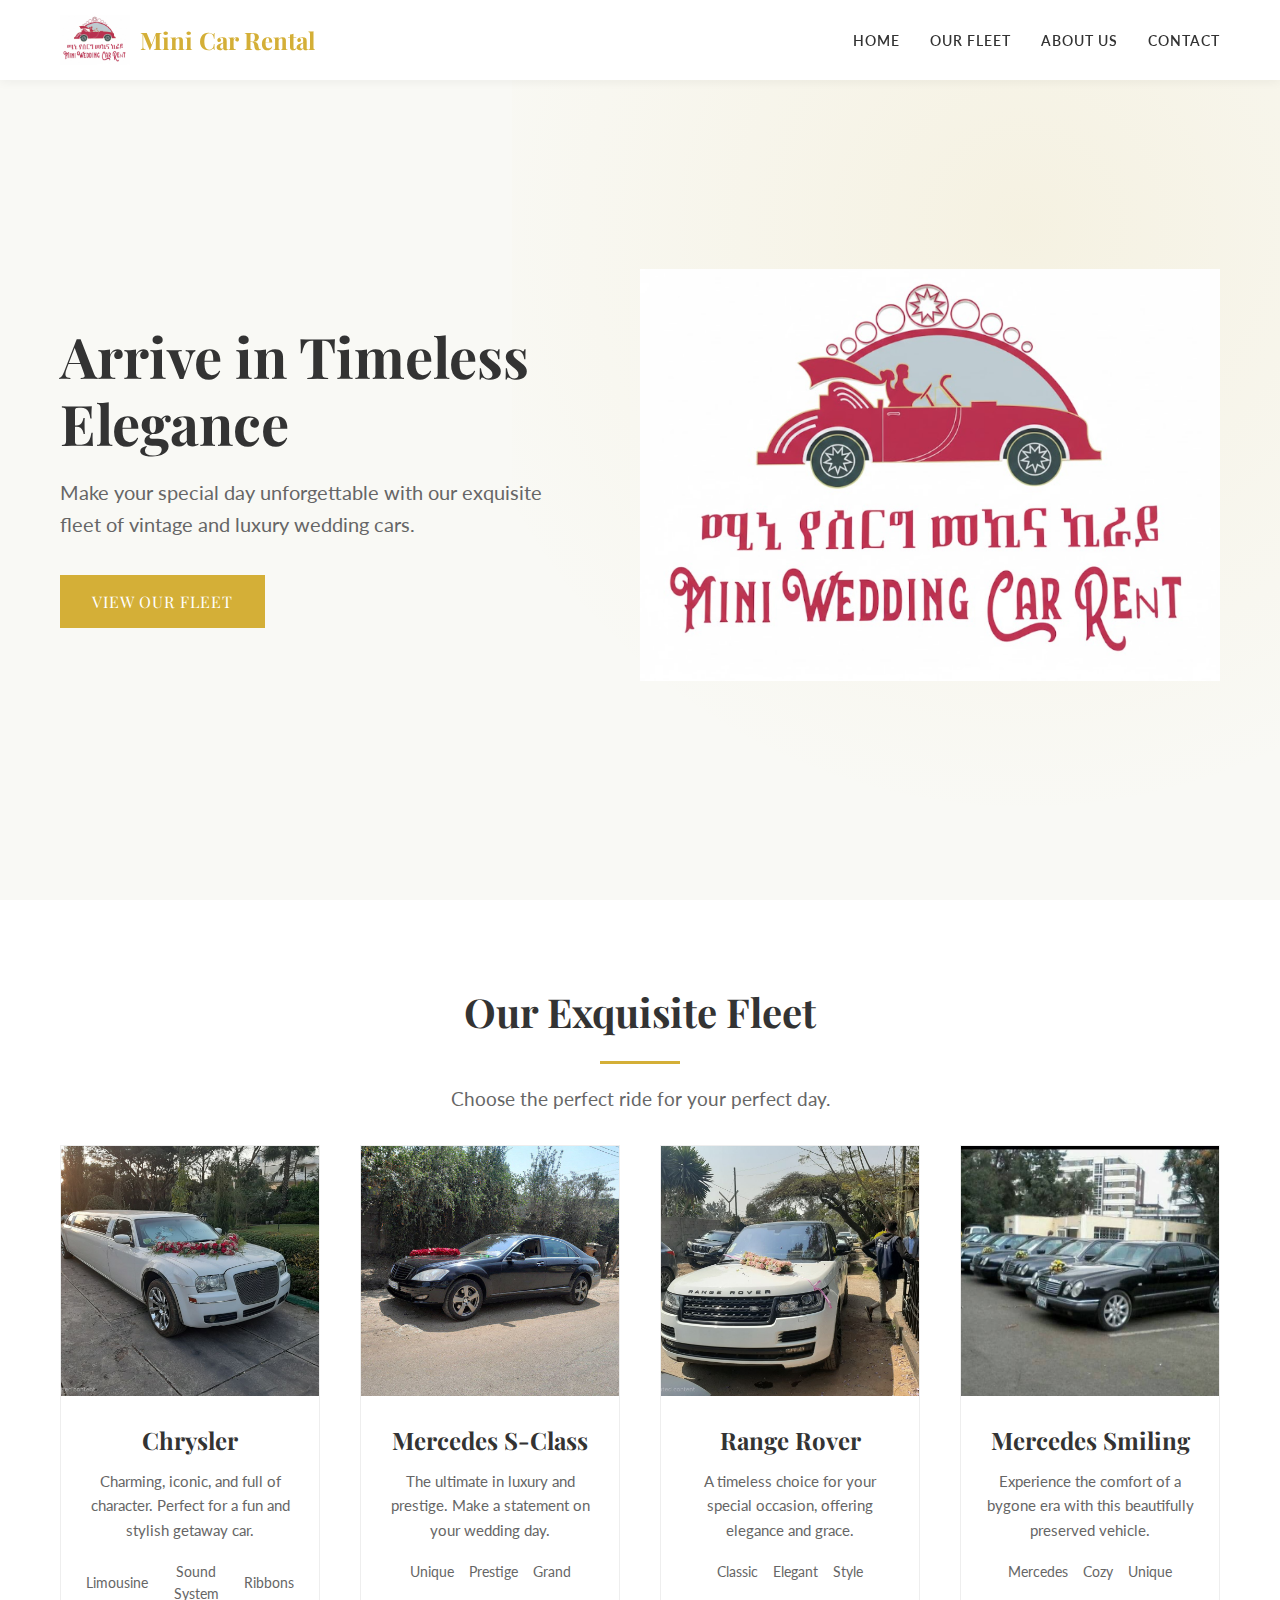
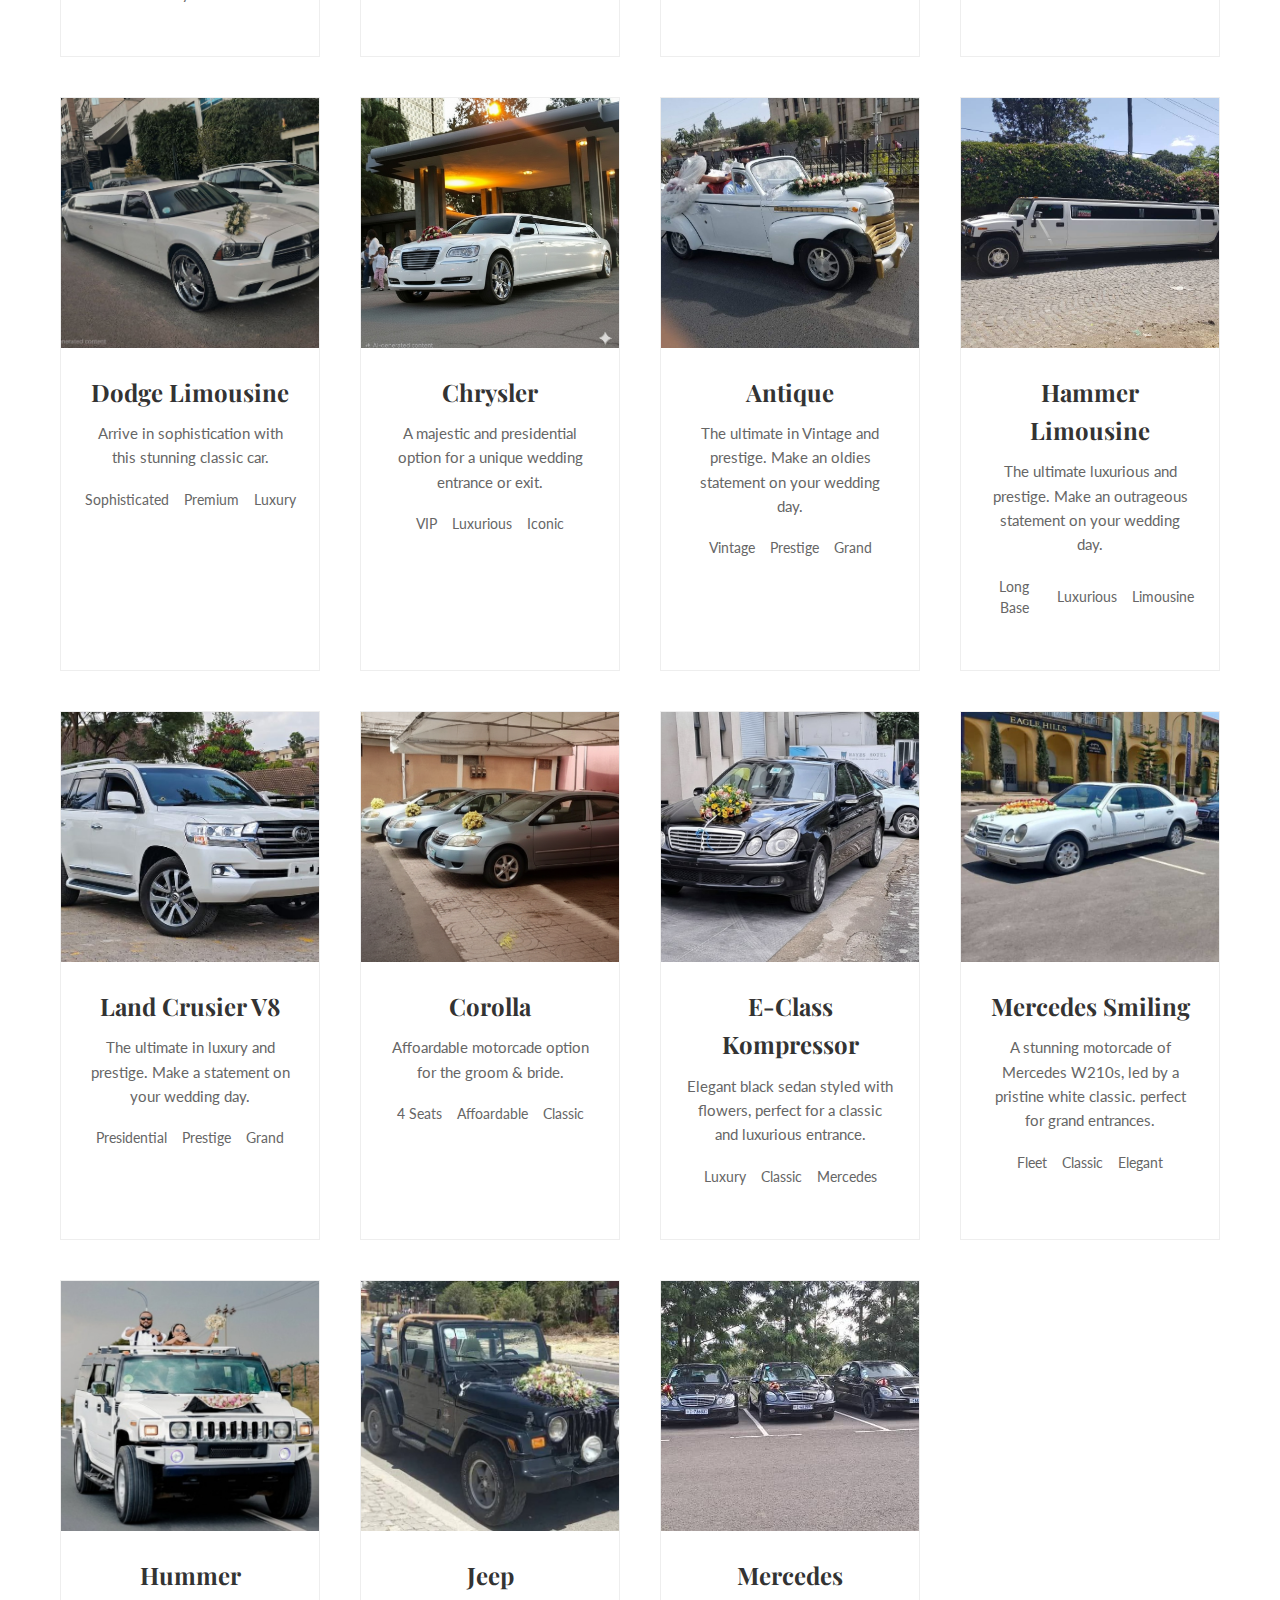
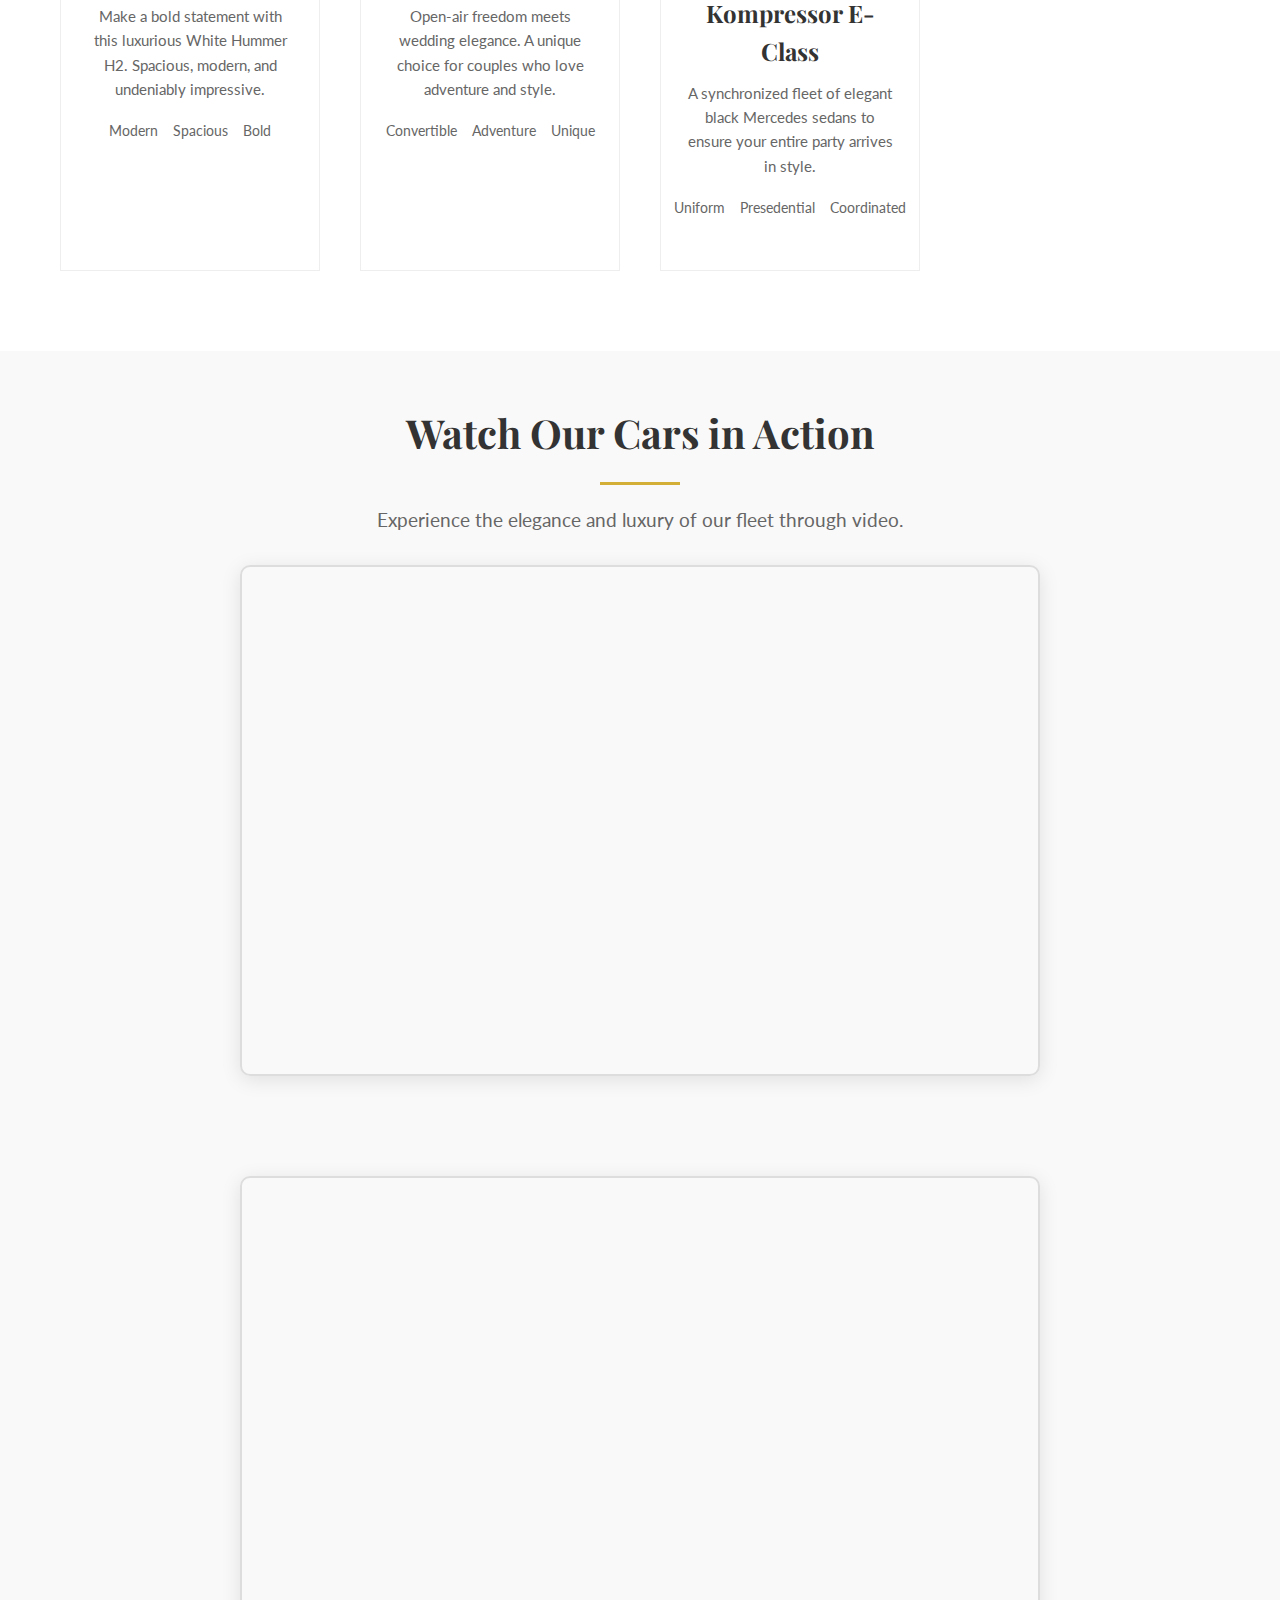
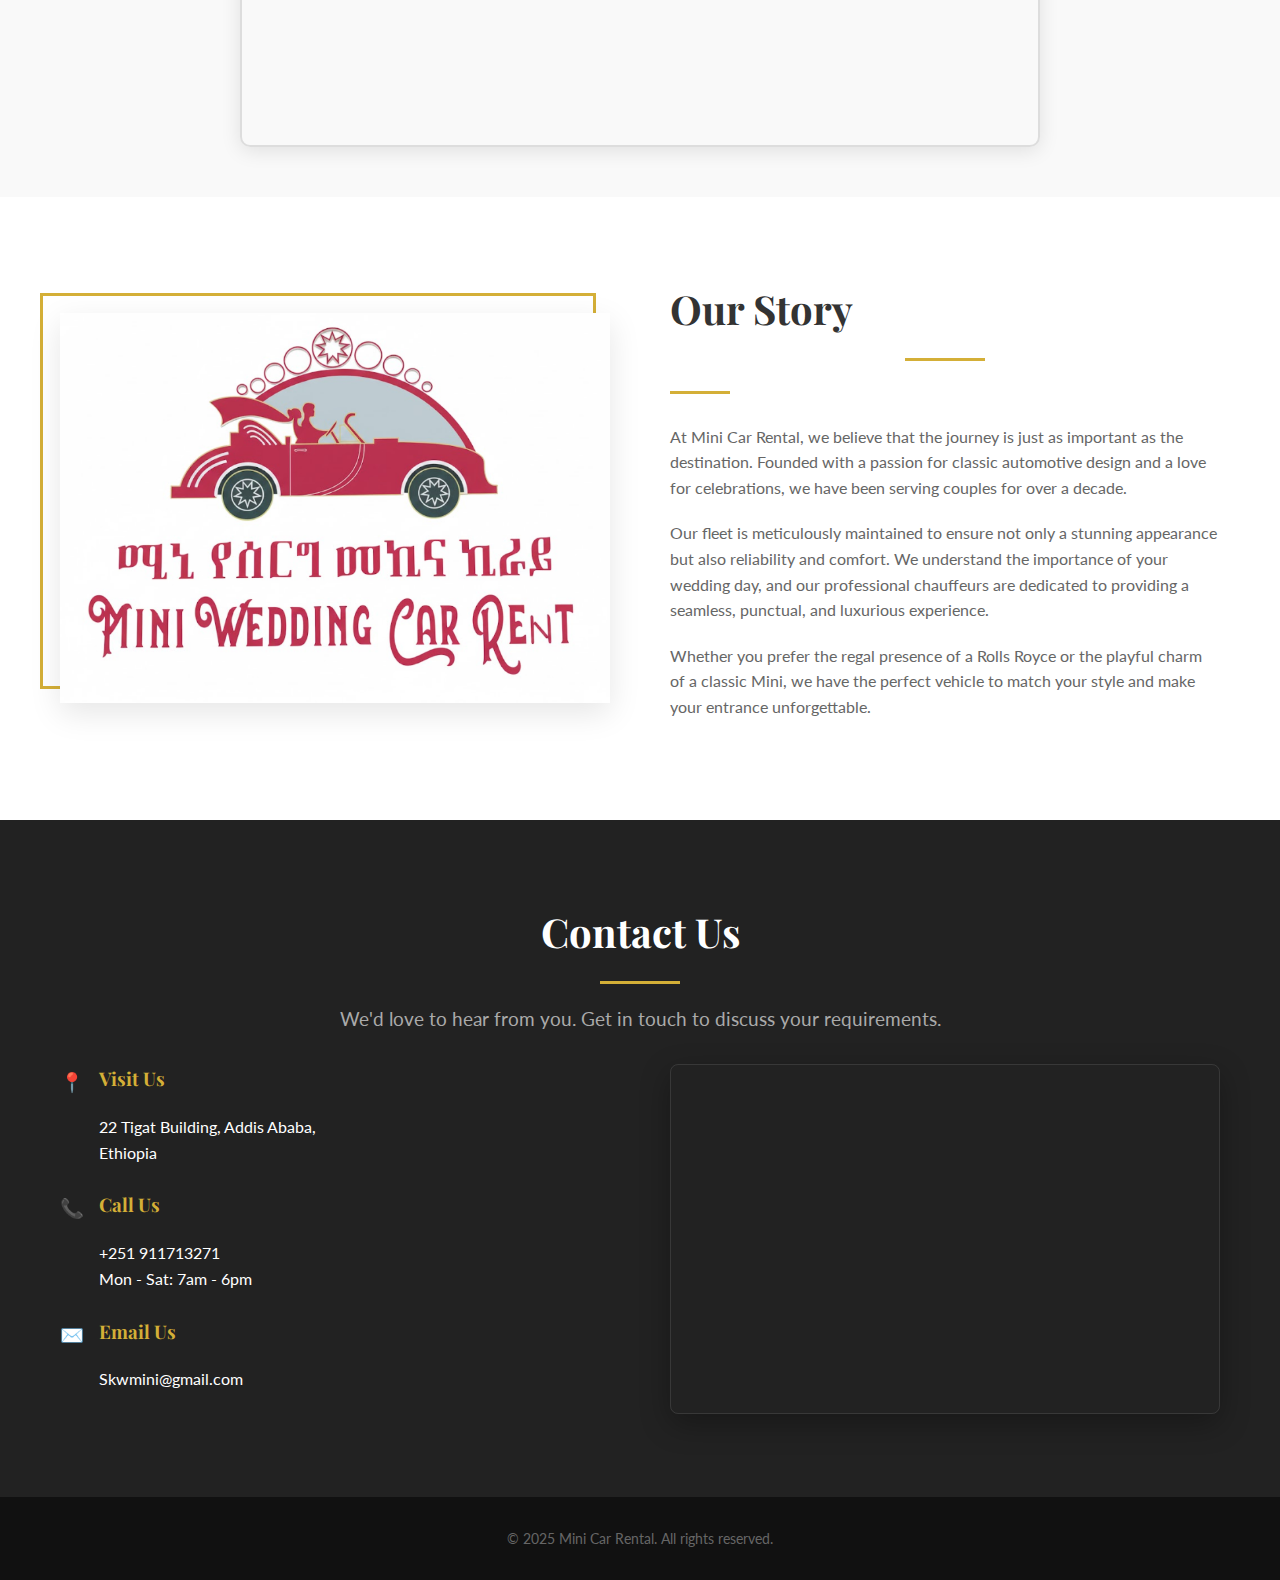
<file: index.html>
<!DOCTYPE html>
<html lang="en">
  <head>
    <meta charset="UTF-8" />
    <meta name="viewport" content="width=device-width, initial-scale=1.0" />
    <title>Mini Car Rental | Elegant Wedding Transport</title>
    <meta
      name="description"
      content="Premium wedding car rental services. Arrive in style with our vintage and luxury fleet."
    />
    <link rel="icon" href="favicon.ico" />
    <link rel="icon" type="image/png" sizes="32x32" href="favicon-32x32.png" />
    <link rel="icon" type="image/png" sizes="16x16" href="favicon-16x16.png" />
    <link rel="preconnect" href="https://fonts.googleapis.com" />
    <link rel="preconnect" href="https://fonts.gstatic.com" crossorigin />
    <link
      href="https://fonts.googleapis.com/css2?family=Lato:wght@300;400;700&family=Playfair+Display:ital,wght@0,400;0,600;0,700;1,400&display=swap"
      rel="stylesheet"
    />
    <link rel="stylesheet" href="style.css" />
  </head>

  <body>
    <!-- Header -->
    <header>
      <div class="container">
        <nav>
          <a href="#" class="logo">
            <img
              src="images/company_logo_hero.png"
              alt="Mini Car Rental Logo"
              class="nav-logo-img"
            />
            <span>Mini Car Rental</span>
          </a>
          <div class="mobile-menu-btn" onclick="toggleMenu()">☰</div>
          <ul class="nav-links">
            <li><a href="#hero">Home</a></li>
            <li><a href="#gallery">Our Fleet</a></li>
            <li><a href="#about">About Us</a></li>
            <li><a href="#contact">Contact</a></li>
          </ul>
        </nav>
      </div>
    </header>

    <!-- Hero Section -->
    <section id="hero">
      <div class="container hero-wrapper">
        <div class="hero-text">
          <h1>Arrive in Timeless Elegance</h1>
          <p>
            Make your special day unforgettable with our exquisite fleet of
            vintage and luxury wedding cars.
          </p>
          <a href="#gallery" class="btn">View Our Fleet</a>
        </div>
        <div class="hero-image-container">
          <img
            src="images/company_logo_hero.png"
            alt="Mini Wedding Car Rent Logo"
            class="hero-logo-large"
          />
        </div>
      </div>
    </section>

    <!-- Gallery Section -->
    <section id="gallery" class="section-padding">
      <div class="container">
        <h2 class="section-title">Our Exquisite Fleet</h2>
        <p class="section-subtitle">
          Choose the perfect ride for your perfect day.
        </p>

        <div class="cars-grid">
          <!-- Car 1 -->
          <div class="car-card">
            <div class="car-image">
              <img
                src="images/photo_2025-12-09_15-36-37.jpg"
                alt="Classic Mini Cooper"
              />
            </div>
            <div class="car-details">
              <h3 class="car-title">Chrysler</h3>
              <p class="car-desc">
                Charming, iconic, and full of character. Perfect for a fun and
                stylish getaway car.
              </p>
              <div class="car-features">
                <span> Limousine</span>
                <span> Sound System</span>
                <span> Ribbons</span>
              </div>
              <!-- <button class="btn" onclick="selectCar('Classic Mini Cooper')">Select This Car</button> -->
            </div>
          </div>

          <div class="car-card">
            <div class="car-image">
              <img
                src="images/-5908948004079602456_121.jpg"
                alt="Royal Rolls"
              />
            </div>
            <div class="car-details">
              <h3 class="car-title">Mercedes S-Class</h3>
              <p class="car-desc">
                The ultimate in luxury and prestige. Make a statement on your
                wedding day.
              </p>
              <div class="car-features">
                <span>Unique</span>
                <span>Prestige</span>
                <span>Grand</span>
              </div>
            </div>
          </div>

          <!-- Car 3 placeholder -->
          <div class="car-card">
            <div class="car-image">
              <img
                src="images/photo_2025-12-09_15-37-22.jpg"
                alt="Classic Beauty"
              />
            </div>
            <div class="car-details">
              <h3 class="car-title">Range Rover</h3>
              <p class="car-desc">
                A timeless choice for your special occasion, offering elegance
                and grace.
              </p>
              <div class="car-features">
                <span>Classic</span>
                <span>Elegant</span>
                <span>Style</span>
              </div>
            </div>
          </div>

          <!-- Car 4 -->
          <div class="car-card">
            <div class="car-image">
              <img
                src="images/-5893299707348454282_120.jpg"
                alt="Vintage Comfort"
              />
            </div>
            <div class="car-details">
              <h3 class="car-title">Mercedes Smiling</h3>
              <p class="car-desc">
                Experience the comfort of a bygone era with this beautifully
                preserved vehicle.
              </p>
              <div class="car-features">
                <span>Mercedes</span>
                <span>Cozy</span>
                <span>Unique</span>
              </div>
            </div>
          </div>

          <!-- Car 5 -->
          <div class="car-card">
            <div class="car-image">
              <img
                src="images/photo_2025-12-09_15-37-28.jpg"
                alt="Elegant Ride"
              />
            </div>
            <div class="car-details">
              <h3 class="car-title">Dodge Limousine</h3>
              <p class="car-desc">
                Arrive in sophistication with this stunning classic car.
              </p>
              <div class="car-features">
                <span>Sophisticated</span>
                <span>Premium</span>
                <span>Luxury</span>
              </div>
            </div>
          </div>

          <!-- Car 6 -->
          <div class="car-card">
            <div class="car-image">
              <img src="images/1765787026943(1).jpg" alt="Sporty Mini" />
            </div>
            <div class="car-details">
              <h3 class="car-title">Chrysler</h3>
              <p class="car-desc">
                A majestic and presidential option for a unique wedding entrance
                or exit.
              </p>
              <div class="car-features">
                <span>VIP</span>
                <span>Luxurious</span>
                <span>Iconic</span>
              </div>
            </div>
          </div>

          <!-- Car 8 -->
          <div class="car-card">
            <div class="car-image">
              <img
                src="images/IMG_20190501_190033-1067x800.jpg"
                alt="Antique"
              />
            </div>
            <div class="car-details">
              <h3 class="car-title">Antique</h3>
              <p class="car-desc">
                The ultimate in Vintage and prestige. Make an oldies statement
                on your wedding day.
              </p>
              <div class="car-features">
                <span>Vintage</span>
                <span>Prestige</span>
                <span>Grand</span>
              </div>
            </div>
          </div>
          <!--Car -11-->
          <!-- Car 8 -->
          <div class="car-card">
            <div class="car-image">
              <img src="images/IMG_20190501_190823.jpg" alt="HammerLimo" />
            </div>
            <div class="car-details">
              <h3 class="car-title">Hammer Limousine</h3>
              <p class="car-desc">
                The ultimate luxurious and prestige. Make an outrageous
                statement on your wedding day.
              </p>
              <div class="car-features">
                <span>Long Base</span>
                <span>Luxurious</span>
                <span>Limousine</span>
              </div>
            </div>
          </div>
          <!--Car -10  -->
          <div class="car-card">
            <div class="car-image">
              <img
                src="images/c3e95facb5cfa3138e5040f3b6576b45.jpg"
                alt="Royal Rolls"
              />
            </div>
            <div class="car-details">
              <h3 class="car-title">Land Crusier V8</h3>
              <p class="car-desc">
                The ultimate in luxury and prestige. Make a statement on your
                wedding day.
              </p>
              <div class="car-features">
                <span>Presidential</span>
                <span>Prestige</span>
                <span>Grand</span>
              </div>
            </div>
          </div>
          <!-- Car 9 -->
          <div class="car-card">
            <div class="car-image">
              <img src="images/1765787030033.jpg" alt="Vintage Rolls Royce" />
            </div>
            <div class="car-details">
              <h3 class="car-title">Corolla</h3>
              <p class="car-desc">
                Affoardable motorcade option for the groom & bride.
              </p>
              <div class="car-features">
                <span> 4 Seats</span>
                <span> Affoardable</span>
                <span> Classic</span>
              </div>
              <!-- <button class="btn" onclick="selectCar('Vintage Rolls Royce')">Select This Car</button> -->
            </div>
          </div>

          <!-- New Car: Mercedes Black -->
          <div class="car-card">
            <div class="car-image">
              <img
                src="images/mercedes_black.jpg"
                alt="Mercedes E-Class Black"
              />
            </div>
            <div class="car-details">
              <h3 class="car-title">E-Class Kompressor</h3>
              <p class="car-desc">
                Elegant black sedan styled with flowers, perfect for a classic
                and luxurious entrance.
              </p>
              <div class="car-features">
                <span>Luxury</span>
                <span>Classic</span>
                <span>Mercedes</span>
              </div>
            </div>
          </div>

          <!-- New Car: Mercedes Fleet -->
          <div class="car-card">
            <div class="car-image">
              <img
                src="images/mercedes_fleet.jpg"
                alt="Mercedes W210 Fleet"
                style="object-position: left 40%"
              />
            </div>
            <div class="car-details">
              <h3 class="car-title">Mercedes Smiling</h3>
              <p class="car-desc">
                A stunning motorcade of Mercedes W210s, led by a pristine white
                classic. perfect for grand entrances.
              </p>
              <div class="car-features">
                <span>Fleet</span>
                <span>Classic</span>
                <span>Elegant</span>
              </div>
            </div>
          </div>

          <!-- New Car: Hummer H2 -->
          <div class="car-card">
            <div class="car-image">
              <img
                src="images/white_hummer.jpg"
                alt="Hummer H2"
                style="object-position: 80% center"
              />
            </div>
            <div class="car-details">
              <h3 class="car-title">Hummer</h3>
              <p class="car-desc">
                Make a bold statement with this luxurious White Hummer H2.
                Spacious, modern, and undeniably impressive.
              </p>
              <div class="car-features">
                <span>Modern</span>
                <span>Spacious</span>
                <span>Bold</span>
              </div>
            </div>
          </div>

          <!-- New Car: Jeep Wrangler -->
          <div class="car-card">
            <div class="car-image">
              <img
                src="images/jeep_wrangler_black.jpg"
                alt="Jeep Wrangler Black"
                style="object-position: 75% center"
              />
            </div>
            <div class="car-details">
              <h3 class="car-title">Jeep</h3>
              <p class="car-desc">
                Open-air freedom meets wedding elegance. A unique choice for
                couples who love adventure and style.
              </p>
              <div class="car-features">
                <span>Convertible</span>
                <span>Adventure</span>
                <span>Unique</span>
              </div>
            </div>
          </div>

          <!-- New Car: Mercedes Black Fleet -->
          <div class="car-card">
            <div class="car-image">
              <img
                src="images/mercedes_black_fleet.jpg"
                alt="Mercedes Black Fleet"
                style="object-position: center 20%"
              />
            </div>
            <div class="car-details">
              <h3 class="car-title">Mercedes Kompressor E-Class</h3>
              <p class="car-desc">
                A synchronized fleet of elegant black Mercedes sedans to ensure
                your entire party arrives in style.
              </p>
              <div class="car-features">
                <span>Uniform</span>
                <span>Presedential</span>
                <span>Coordinated</span>
              </div>
            </div>
          </div>
        </div>
      </div>
    </section>

    <!-- Video Section -->
    <section id="video" class="section-padding">
      <div class="container">
        <h2 class="section-title">Watch Our Cars in Action</h2>
        <p class="section-subtitle">
          Experience the elegance and luxury of our fleet through video.
        </p>
        <div class="video-container">
          <iframe
            width="100%"
            height="500"
            src="https://www.youtube.com/embed/Bpx1SugWE7M?autoplay=1&loop=1&playlist=Bpx1SugWE7M"
            title="Mini Car Rental Wedding Fleet"
            frameborder="0"
            allow="accelerometer; autoplay; clipboard-write; encrypted-media; gyroscope; picture-in-picture; web-share"
            allowfullscreen
          ></iframe>
        </div>
      </div>
    </section>
    <section id="video" class="section-padding">
      <div class="container">
        <div class="video-container">
          <iframe
            width="315"
            height="560"
            src="https://www.youtube.com/embed/x7Wr99fj2lc"
            title="YouTube Shorts"
            frameborder="0"
            allow="accelerometer; autoplay; clipboard-write; encrypted-media; gyroscope; picture-in-picture"
            allowfullscreen
          >
          </iframe>
        </div>
      </div>
    </section>

    <!-- Booking Section -->
    <!-- Booking Section (Disabled) -->
    <!--
  <section id="booking" class="section-padding">
    <div class="container">
      <h2 class="section-title">Book Your Ride</h2>
      <p class="section-subtitle">Secure your dream car for your wedding date.</p>

      <div class="booking-form-container">
        <form id="bookingForm" action="https://formspree.io/f/xjknekdg" method="POST">
          <input type="hidden" name="_subject" value="New Booking Request">

          <div class="form-row">
            <div class="form-group">
              <label for="name">Full Name</label>
              <input type="text" id="name" name="name" required placeholder="John Doe" />
            </div>
            <div class="form-group">
              <label for="email">Email Address</label>
              <input type="email" id="email" name="email" required placeholder="john@example.com" />
            </div>
          </div>

          <div class="form-row">
            <div class="form-group">
              <label for="phone">Phone Number</label>
              <input type="tel" id="phone" name="phone" required placeholder="+1 234 567 8900" />
            </div>
            <div class="form-group">
              <label for="date">Wedding Date</label>
              <input type="date" id="date" name="date" required />
            </div>
          </div>

          <div class="form-group">
            <label for="car-select">Select Car</label>
            <select id="car-select" name="car" required>
              <option value="" disabled selected>Choose a car...</option>
              <option value="Vintage Rolls Royce">Vintage Rolls Royce</option>
              <option value="Classic Mini Cooper">Classic Mini Cooper</option>
            </select>
          </div>

          <div class="form-group">
            <label for="message">Additional Requests</label>
            <textarea id="message" name="message"
              placeholder="Any specific requirements, route details, or questions?"></textarea>
          </div>

          <div class="form-submit">
            <button type="submit" class="btn">Submit Booking Request</button>
          </div>

          <div id="successMessage" class="success-message">
            <h3>Thank You!</h3>
            <p>Your booking request has been received. We will contact you shortly to confirm availability.</p>
          </div>
        </form>
      </div>
    </div>
  </section>
  -->

    <!-- About Section -->
    <section id="about" class="section-padding">
      <div class="container">
        <div class="about-content">
          <div class="about-image">
            <img
              src="images/Screenshot 2025-12-09 154706.png"
              alt="About Mini Car Rental"
            />
          </div>
          <div class="about-text">
            <h2
              class="section-title"
              style="text-align: left; margin-bottom: 30px"
            >
              Our Story
            </h2>
            <div
              style="
                width: 60px;
                height: 3px;
                background-color: var(--primary-color);
                margin-bottom: 30px;
              "
            ></div>
            <p>
              At Mini Car Rental, we believe that the journey is just as
              important as the destination. Founded with a passion for classic
              automotive design and a love for celebrations, we have been
              serving couples for over a decade.
            </p>
            <p>
              Our fleet is meticulously maintained to ensure not only a stunning
              appearance but also reliability and comfort. We understand the
              importance of your wedding day, and our professional chauffeurs
              are dedicated to providing a seamless, punctual, and luxurious
              experience.
            </p>
            <p>
              Whether you prefer the regal presence of a Rolls Royce or the
              playful charm of a classic Mini, we have the perfect vehicle to
              match your style and make your entrance unforgettable.
            </p>
          </div>
        </div>
      </div>
    </section>

    <!-- Contact Section -->
    <section id="contact" class="section-padding">
      <div class="container">
        <h2 class="section-title">Contact Us</h2>
        <p class="section-subtitle">
          We'd love to hear from you. Get in touch to discuss your requirements.
        </p>

        <div class="contact-grid">
          <div class="contact-info">
            <div class="contact-item">
              <div class="contact-icon">📍</div>
              <div>
                <h3>Visit Us</h3>
                <p>
                  22 Tigat Building, Addis Ababa,<br />
                  Ethiopia
                </p>
              </div>
            </div>
            <div class="contact-item">
              <div class="contact-icon">📞</div>
              <div>
                <h3>Call Us</h3>
                <p>+251 911713271<br />Mon - Sat: 7am - 6pm</p>
              </div>
            </div>
            <div class="contact-item">
              <div class="contact-icon">✉️</div>
              <div>
                <h3>Email Us</h3>
                <p>Skwmini@gmail.com</p>
              </div>
            </div>
            <!--
          <div class="social-links">
            <a href="#" class="social-link">FB</a>
            <a href="#" class="social-link">IG</a>
            <a href="#" class="social-link">TW</a>
            <a href="#" class="social-link">PI</a>
          </div>
          --></div>
          <div class="map-container">
            <iframe
              src="https://www.google.com/maps/embed?pb=!1m18!1m12!1m3!1d3940.5347016832143!2d38.7800656737007!3d9.014889891045847!2m3!1f0!2f0!3f0!3m2!1i1024!2i768!4f13.1!3m3!1m2!1s0x164b85a2696156e1%3A0x673a0abbcb9c8347!2zVGlnYXQgQnVpbGRpbmcgfCBIYXdhaHVsZXQgfCDhibXhjIvhibUg4YiF4YqV4Yy7IHwg4YiD4Yur4YiB4YiI4Ym1!5e0!3m2!1sen!2set!4v1765480582392!5m2!1sen!2set"
              width="100%"
              height="100%"
              style="border: 0"
              allowfullscreen=""
              loading="lazy"
              referrerpolicy="no-referrer-when-downgrade"
            ></iframe>
          </div>
        </div>
      </div>
    </section>

    <!-- Footer -->
    <footer>
      <div class="container">
        <p>&copy; 2025 Mini Car Rental. All rights reserved.</p>
      </div>
    </footer>

    <script>
      // Mobile Menu Toggle
      function toggleMenu() {
        document.querySelector(".nav-links").classList.toggle("active");
      }

      // Smooth Scroll for Navigation Links
      document.querySelectorAll('a[href^="#"]').forEach((anchor) => {
        anchor.addEventListener("click", function (e) {
          e.preventDefault();
          const target = document.querySelector(this.getAttribute("href"));
          if (target) target.scrollIntoView({ behavior: "smooth" });
          document.querySelector(".nav-links").classList.remove("active");
        });
      });

      // Select Car from Gallery
      // function selectCar(carName) {
      //   document.getElementById("car-select").value = carName;
      //   document.getElementById("booking").scrollIntoView({ behavior: "smooth" });
      // }

      // Handle Form Submission (Formspree)
      /*
  document.getElementById("bookingForm").addEventListener("submit", function (e) {
    e.preventDefault();
    const form = this;
    const submitBtn = form.querySelector("button[type='submit']");
    const originalText = submitBtn.innerText;
    submitBtn.innerText = "Sending...";
    submitBtn.disabled = true;

    fetch(form.action, {
      method: "POST",
      body: new FormData(form),
      headers: { "Accept": "application/json" }
    })
      .then(response => {
        if (response.ok) {
          form.reset();
          document.getElementById("successMessage").style.display = "block";
          setTimeout(() => { document.getElementById("successMessage").style.display = "none"; }, 5000);
        } else {
          alert("Oops! Something went wrong.");
        }
      })
      .catch(error => alert("Network error!"))
      .finally(() => {
        submitBtn.innerText = originalText;
        submitBtn.disabled = false;
      });
  });
  */
    </script>
  </body>
</html>
</file>
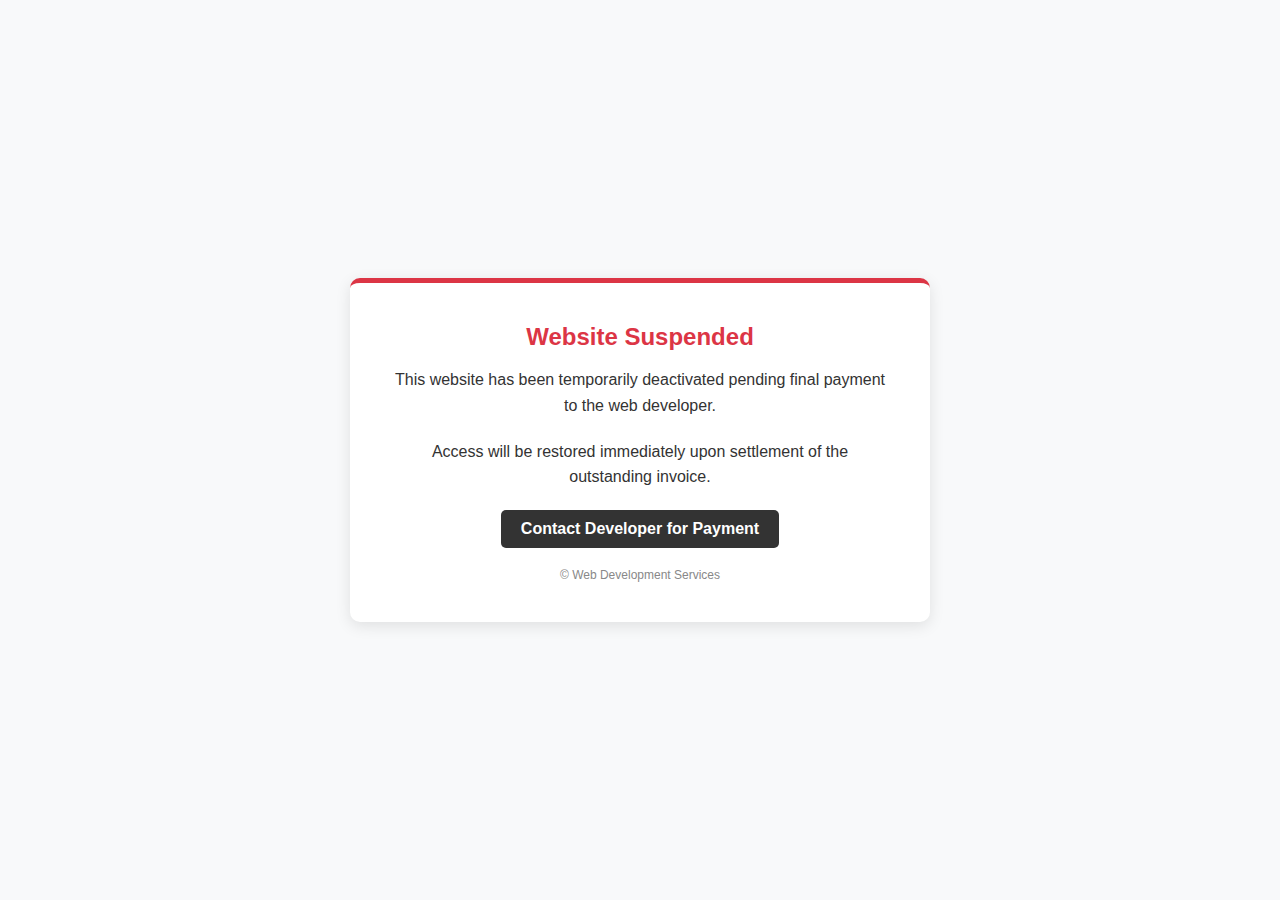
<file: index_paymentreq.html>
<!DOCTYPE html>
<html lang="en">
<head>
    <meta charset="UTF-8">
    <meta name="viewport" content="width=device-width, initial-scale=1.0">
    <title>Payment Required</title>
    <style>
        body {
            background-color: #f8f9fa;
            color: #333;
            font-family: 'Segoe UI', Tahoma, Geneva, Verdana, sans-serif;
            height: 100vh;
            margin: 0;
            display: flex;
            justify-content: center;
            align-items: center;
        }
        .notice-container {
            background: white;
            padding: 40px;
            border-radius: 10px;
            box-shadow: 0 4px 15px rgba(0,0,0,0.1);
            text-align: center;
            max-width: 500px;
            border-top: 5px solid #dc3545; /* Red warning line */
        }
        h1 {
            color: #dc3545;
            margin-top: 0;
            font-size: 24px;
        }
        p {
            line-height: 1.6;
            margin-bottom: 20px;
            font-size: 16px;
        }
        .contact-btn {
            display: inline-block;
            background-color: #333;
            color: white;
            text-decoration: none;
            padding: 10px 20px;
            border-radius: 5px;
            font-weight: bold;
            transition: background 0.3s;
        }
        .contact-btn:hover {
            background-color: #555;
        }
        .footer {
            margin-top: 20px;
            font-size: 12px;
            color: #888;
        }
    </style>
</head>
<body>

    <div class="notice-container">
        <h1>Website Suspended</h1>
        
        <p>
            This website has been temporarily deactivated pending final payment to the web developer.
        </p>
        <p>
            Access will be restored immediately upon settlement of the outstanding invoice.
        </p>

        <a href="mailto:naolynwa98@gmail.com" class="contact-btn">Contact Developer for Payment</a>
        
        <div class="footer">
            &copy; Web Development Services
        </div>
    </div>

</body>
</html>
</file>
<file: style.css>
:root {
    --primary-color: #D4AF37;
    /* Champagne Gold */
    --secondary-color: #F9F9F5;
    /* Off-white/Cream */
    --text-color: #333333;
    /* Deep Charcoal */
    --light-text: #666666;
    --white: #FFFFFF;
    --accent-bg: #F4F1EA;
    --font-heading: 'Playfair Display', serif;
    --font-body: 'Lato', sans-serif;
    --transition: all 0.3s ease;
}

* {
    margin: 0;
    padding: 0;
    box-sizing: border-box;
}

html {
    scroll-behavior: smooth;
}

body {
    font-family: var(--font-body);
    color: var(--text-color);
    background-color: var(--secondary-color);
    line-height: 1.6;
    overflow-x: hidden;
}

h1,
h2,
h3,
h4 {
    font-family: var(--font-heading);
    color: var(--text-color);
    margin-bottom: 1rem;
}

a {
    text-decoration: none;
    color: inherit;
    transition: var(--transition);
}

ul {
    list-style: none;
}

img {
    max-width: 100%;
    display: block;
}

.container {
    max-width: 1200px;
    margin: 0 auto;
    padding: 0 20px;
}

.btn {
    display: inline-block;
    padding: 12px 30px;
    background-color: var(--primary-color);
    color: var(--white);
    font-family: var(--font-heading);
    font-size: 1rem;
    letter-spacing: 1px;
    border: 2px solid var(--primary-color);
    cursor: pointer;
    transition: var(--transition);
    text-transform: uppercase;
}

.btn:hover {
    background-color: transparent;
    color: var(--primary-color);
}

.section-padding {
    padding: 80px 0;
}

.section-title {
    text-align: center;
    font-size: 2.5rem;
    margin-bottom: 1rem;
    position: relative;
    padding-bottom: 20px;
}

.section-title::after {
    content: '';
    position: absolute;
    bottom: 0;
    left: 50%;
    transform: translateX(-50%);
    width: 80px;
    height: 3px;
    background-color: var(--primary-color);
}

.section-subtitle {
    text-align: center;
    color: var(--light-text);
    margin-bottom: 60px;
    font-size: 1.1rem;
}

/* Header */
header {
    position: fixed;
    top: 0;
    left: 0;
    width: 100%;
    background-color: rgba(255, 255, 255, 0.98);
    box-shadow: 0 2px 10px rgba(0, 0, 0, 0.05);
    z-index: 1000;
    padding: 15px 0;
    transition: var(--transition);
}

nav {
    display: flex;
    justify-content: space-between;
    align-items: center;
    flex-wrap: wrap;
}

.logo {
    display: flex;
    align-items: center;
    gap: 10px;
    /* Space between logo image and text */
    font-family: var(--font-heading);
    font-size: 1.5rem;
    font-weight: 700;
    color: var(--text-color);
    text-decoration: none;
}

.nav-logo-img {
    height: 50px;
    /* Adjust based on navbar height */
    width: auto;
    object-fit: contain;
}

.logo span {
    color: var(--primary-color);
}

.nav-links {
    display: flex;
    gap: 30px;
}

.nav-links a {
    font-size: 0.9rem;
    text-transform: uppercase;
    letter-spacing: 1px;
    font-weight: 600;
    padding: 10px 0;
}

.nav-links a:hover {
    color: var(--primary-color);
}

.mobile-menu-btn {
    display: none;
    font-size: 1.8rem;
    cursor: pointer;
    color: var(--text-color);
}

/* Hero Section */
#hero {
    min-height: 100vh;
    /* Allow it to grow if needed */
    height: auto;
    background-color: var(--secondary-color);
    padding-top: 100px;
    /* Compensate for fixed header */
    padding-bottom: 50px;
    display: flex;
    align-items: center;
    position: relative;
    overflow: hidden;
}

/* Background blob/gradient effect for depth */
#hero::before {
    content: '';
    position: absolute;
    top: -50%;
    right: -20%;
    width: 80%;
    height: 150%;
    background: radial-gradient(circle, rgba(212, 175, 55, 0.1) 0%, rgba(255, 255, 255, 0) 70%);
    z-index: 0;
    pointer-events: none;
}

.hero-wrapper {
    display: flex;
    align-items: center;
    justify-content: space-between;
    width: 100%;
    z-index: 1;
    /* Above background */
}

.hero-text {
    flex: 1;
    max-width: 50%;
    padding-right: 40px;
    animation: slideInLeft 1s ease-out;
}

.hero-text h1 {
    font-size: 3.5rem;
    line-height: 1.2;
    margin-bottom: 20px;
    color: var(--text-color);
}

.hero-text p {
    font-size: 1.25rem;
    color: var(--light-text);
    margin-bottom: 35px;
    max-width: 90%;
}

.hero-image-container {
    flex: 1;
    display: flex;
    justify-content: center;
    align-items: center;
    animation: fadeIn 1.5s ease-out;
}

.hero-logo-large {
    max-width: 100%;
    height: auto;
    max-height: 500px;
    /* Prevent it from being too massive on huge screens */
    object-fit: contain;
    /* Optional: Subtle warmth filter to match theme if logo is stark white */
    /* filter: drop-shadow(0 10px 20px rgba(0,0,0,0.1)); */
}

@keyframes slideInLeft {
    from {
        opacity: 0;
        transform: translateX(-50px);
    }

    to {
        opacity: 1;
        transform: translateX(0);
    }
}

@keyframes fadeIn {
    from {
        opacity: 0;
        transform: scale(0.95);
    }

    to {
        opacity: 1;
        transform: scale(1);
    }
}

/* Gallery Section */
#gallery {
    background-color: var(--white);
}

.cars-grid {
    display: grid;
    /* Reduced min width for better mobile stacking */
    grid-template-columns: repeat(auto-fit, minmax(260px, 1fr));
    gap: 40px;
}

.car-card {
    background-color: var(--white);
    border: 1px solid #eee;
    transition: var(--transition);
    overflow: hidden;
}

.car-card:hover {
    box-shadow: 0 10px 30px rgba(0, 0, 0, 0.1);
    transform: translateY(-5px);
}

.car-image {
    height: 250px;
    overflow: hidden;
}

.car-image img {
    width: 100%;
    height: 100%;
    object-fit: cover;
    transition: var(--transition);
}

.car-card:hover .car-image img {
    transform: scale(1.05);
}

.car-details {
    padding: 25px;
    text-align: center;
}

.car-title {
    font-size: 1.5rem;
    margin-bottom: 10px;
}

.car-desc {
    color: var(--light-text);
    margin-bottom: 20px;
    font-size: 0.95rem;
}

.car-features {
    display: flex;
    justify-content: center;
    gap: 15px;
    margin-bottom: 25px;
    font-size: 0.85rem;
    color: var(--light-text);
}

.car-features span {
    display: flex;
    align-items: center;
    gap: 5px;
}

/* Booking Section */
#booking {
    background-color: var(--accent-bg);
}

.booking-form-container {
    max-width: 800px;
    margin: 0 auto;
    background-color: var(--white);
    padding: 50px;
    box-shadow: 0 10px 40px rgba(0, 0, 0, 0.05);
}

.form-group {
    margin-bottom: 20px;
}

.form-row {
    display: grid;
    grid-template-columns: 1fr 1fr;
    gap: 20px;
}

label {
    display: block;
    margin-bottom: 8px;
    font-weight: 600;
    font-size: 0.9rem;
}

input,
select,
textarea {
    width: 100%;
    padding: 12px 15px;
    border: 1px solid #ddd;
    font-family: var(--font-body);
    font-size: 1rem;
    transition: var(--transition);
    background-color: #fcfcfc;
}

input:focus,
select:focus,
textarea:focus {
    outline: none;
    border-color: var(--primary-color);
    background-color: var(--white);
}

textarea {
    resize: vertical;
    min-height: 120px;
}

.form-submit {
    text-align: center;
    margin-top: 30px;
}

.success-message {
    display: none;
    background-color: #d4edda;
    color: #155724;
    padding: 15px;
    border-radius: 4px;
    margin-top: 20px;
    text-align: center;
}

/* About Section */
#about {
    background-color: var(--white);
}

.about-content {
    display: grid;
    grid-template-columns: 1fr 1fr;
    gap: 60px;
    align-items: center;
}

.about-text p {
    margin-bottom: 20px;
    color: var(--light-text);
}

.about-image {
    position: relative;
}

.about-image::before {
    content: '';
    position: absolute;
    top: -20px;
    left: -20px;
    width: 100%;
    height: 100%;
    border: 3px solid var(--primary-color);
    z-index: 0;
}

.about-image img {
    position: relative;
    z-index: 1;
    box-shadow: 0 10px 30px rgba(0, 0, 0, 0.1);
}

/* Contact Section */
#contact {
    background-color: #222;
    color: var(--white);
}

#contact .section-title {
    color: var(--white);
}

#contact .section-subtitle {
    color: #aaa;
}

.contact-grid {
    display: grid;
    grid-template-columns: 1fr 1fr;
    gap: 60px;
}

.contact-info h3 {
    color: var(--primary-color);
    margin-bottom: 20px;
}

.contact-item {
    display: flex;
    align-items: flex-start;
    gap: 15px;
    margin-bottom: 25px;
}

.contact-icon {
    color: var(--primary-color);
    font-size: 1.2rem;
    margin-top: 3px;
}

.social-links {
    display: flex;
    gap: 15px;
    margin-top: 30px;
}

.social-link {
    width: 40px;
    height: 40px;
    border: 1px solid rgba(255, 255, 255, 0.2);
    display: flex;
    align-items: center;
    justify-content: center;
    border-radius: 50%;
    transition: var(--transition);
}

.social-link:hover {
    background-color: var(--primary-color);
    border-color: var(--primary-color);
}

.map-container {
    width: 100%;
    height: 350px;
    border-radius: 8px;
    overflow: hidden;
    box-shadow: 0 10px 30px rgba(0, 0, 0, 0.3);
    position: relative;
    border: 1px solid rgba(255, 255, 255, 0.1);
}

.map-container iframe {
    width: 100%;
    height: 100%;
    /* Dark mode map effect */
    filter: invert(90%) hue-rotate(180deg) brightness(90%) contrast(90%);
    transition: var(--transition);
}

.map-container:hover iframe {
    filter: invert(0%) hue-rotate(0deg) brightness(100%) contrast(100%);
}

footer {
    background-color: #111;
    color: #666;
    text-align: center;
    padding: 30px 0;
    font-size: 0.9rem;
}

/* Video Section Styles */
#video {
    background-color: #f9f9f9;
    /* Light background for contrast */
    padding: 50px 0;
    /* Padding for spacing */
    text-align: center;
    /* Center align text */
}

.video-container {
    max-width: 800px;
    /* Limit the width of the video */
    margin: 0 auto;
    /* Center the video container */
    border: 2px solid #ddd;
    /* Light border around the video */
    border-radius: 10px;
    /* Rounded corners */
    overflow: hidden;
    /* Ensure corners are rounded */
    box-shadow: 0 4px 20px rgba(0, 0, 0, 0.1);
    /* Subtle shadow for depth */
}

.section-title {
    font-size: 2.5rem;
    /* Larger title font size */
    margin-bottom: 20px;
    /* Space below the title */
    color: #333;
    /* Darker text color */
}

.section-subtitle {
    font-size: 1.2rem;
    /* Subtitle font size */
    margin-bottom: 30px;
    /* Space below the subtitle */
    color: #666;
    /* Lighter text color */
}

/* Responsive */
/* Responsive */
@media (max-width: 900px) {
    #hero {
        padding-top: 100px;
        padding-bottom: 60px;
        height: auto;
        display: block;
        /* Let content flow naturally */
    }

    .hero-wrapper {
        flex-direction: column-reverse;
        /* Puts the image (2nd child) on TOP */
        gap: 30px;
    }

    .hero-text {
        max-width: 100%;
        text-align: center;
        padding-right: 0;
    }

    .hero-text p {
        margin: 0 auto 30px;
    }

    .hero-image-container {
        width: 100%;
        justify-content: center;
        margin-bottom: 20px;
    }

    .hero-logo-large {
        max-height: 300px;
        /* Limit height on tablet */
        width: 70%;
    }
}

@media (max-width: 768px) {
    .hero-content h1 {
        font-size: 2.2rem;
    }

    .nav-links {
        display: none;
        position: absolute;
        top: 100%;
        left: 0;
        width: 100%;
        background-color: rgba(255, 255, 255, 0.98);
        flex-direction: column;
        padding: 20px;
        box-shadow: 0 5px 10px rgba(0, 0, 0, 0.1);
        text-align: center;
    }

    .nav-links.active {
        display: flex;
    }

    .mobile-menu-btn {
        display: block;
    }

    .logo {
        font-size: 1.2rem;
    }

    .nav-logo-img {
        height: 40px;
    }

    .form-row {
        grid-template-columns: 1fr;
    }

    .about-content,
    .contact-grid {
        grid-template-columns: 1fr;
        gap: 40px;
    }

    .about-image {
        order: -1;
    }
}

@media (max-width: 480px) {
    .section-title {
        font-size: 2rem;
    }

    .hero-logo-large {
        width: 90%;
        /* Bigger logo on small phone screens */
        max-height: 250px;
    }

    .hero-text h1 {
        font-size: 2rem;
    }

    .hero-text p {
        font-size: 1rem;
    }

    .btn {
        padding: 10px 20px;
        font-size: 0.9rem;
    }

    .container {
        padding: 0 15px;
    }
}
</file>
